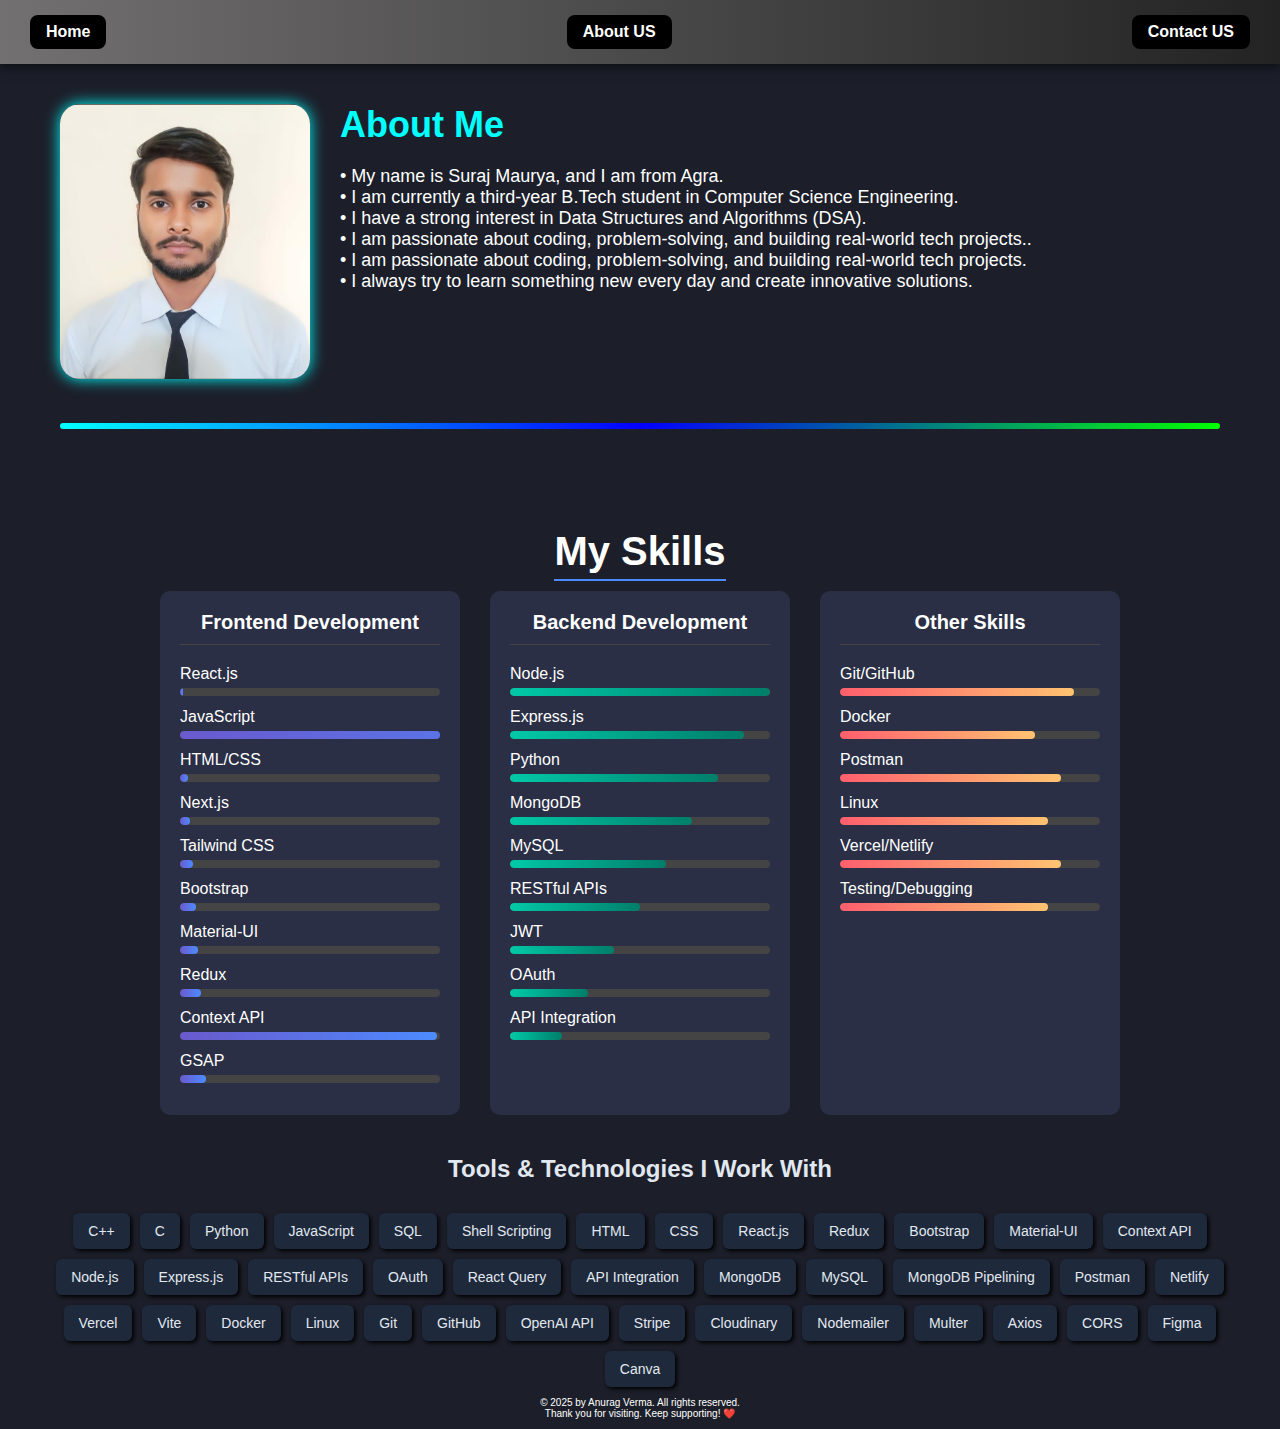
<file: index.html>
<!DOCTYPE html>
<html lang="en">
<head>
  <meta charset="UTF-8" />
  <meta name="viewport" content="width=device-width, initial-scale=1.0"/>
  <title>My Skills</title>
  <link rel="stylesheet" href="style.css" />
</head>
<body>

<header>   
 
  

  
    <a href="#">Home</a>
    <a href="#">About US</a>
    <a href="#">Contact US</a>
   

  </header>

<div>

      <section class="about-section">
    <div class="about-container">
      <div class="photo-box">
        <img  src="suraj.jpg"  alt="suraj Maurya" > </div>
      <div class="about-content">
        <h1>About Me</h1>
       
<p>• My name is Suraj Maurya, and I am from Agra.</p>
<p>• I am currently a third-year B.Tech student in Computer Science Engineering.</p>
<p>• I have a strong interest in Data Structures and Algorithms (DSA).</p>
<p>• I am passionate about coding, problem-solving, and building real-world tech projects..</p>
<p>• I am passionate about coding, problem-solving, and building real-world tech projects.</p>
<p>• I always try to learn something new every day and create innovative solutions.</p>



         
       
      </div>
    </div>




    <div class="skill-line"></div>

    <!-- <div class="skills-box">
      <span>HTML</span>
      <span>CSS</span>
      <span>C++</span>
      <span>Python</span>
      <span>PHP</span>
      <span>Linux</span>
      <span>Flutter</span>
      <span>Firebase</span>
      <span>AI</span>
      <span>Hacking</span>
      <span>Cybersecurity</span>
    </div> -->
  </section>











  <section class="skills-section">
    <h1>My Skills</h1>
    <!-- <p>I’ve developed expertise in various technologies through hands-on experience and continuous learning.<br>Here’s a breakdown of my technical skills and proficiency levels.</p> -->
    
    <div class="skills-container">
      <!-- Frontend -->
      <div class="skills-box">
        <h2>Frontend Development</h2>
        <div class="skill"><span>React.js</span><div class="bar" style="--p:1%"></div></div>
        <div class="skill"><span>JavaScript</span><div class="bar" style="--p:200%"></div></div>
        <div class="skill"><span>HTML/CSS</span><div class="bar" style="--p:3%"></div></div>
        <div class="skill"><span>Next.js</span><div class="bar" style="--p:4%"></div></div>
        <div class="skill"><span>Tailwind CSS</span><div class="bar" style="--p:5%"></div></div>
        <div class="skill"><span>Bootstrap</span><div class="bar" style="--p:6%"></div></div>
        <div class="skill"><span>Material-UI</span><div class="bar" style="--p:7%"></div></div>
        <div class="skill"><span>Redux</span><div class="bar" style="--p:8%"></div></div>
        <div class="skill"><span>Context API</span><div class="bar" style="--p:99%"></div></div>
        <div class="skill"><span>GSAP</span><div class="bar" style="--p:10%"></div></div>
      </div>

      <!-- Backend -->
      <div class="skills-box">
        <h2>Backend Development</h2>
        <div class="skill"><span>Node.js</span><div class="bar green" style="--p:100%"></div></div>
        <div class="skill"><span>Express.js</span><div class="bar green" style="--p:90%"></div></div>
        <div class="skill"><span>Python</span><div class="bar green" style="--p:80%"></div></div>
        <div class="skill"><span>MongoDB</span><div class="bar green" style="--p:70%"></div></div>
        <div class="skill"><span>MySQL</span><div class="bar green" style="--p:60%"></div></div>
        <div class="skill"><span>RESTful APIs</span><div class="bar green" style="--p:50%"></div></div>
        <div class="skill"><span>JWT</span><div class="bar green" style="--p:40%"></div></div>
        <div class="skill"><span>OAuth</span><div class="bar green" style="--p:30%"></div></div>
        <div class="skill"><span>API Integration</span><div class="bar green" style="--p:20%"></div></div>
      </div>

      <!-- Other Skills -->
      <div class="skills-box">
        <h2>Other Skills</h2>
        
        <div class="skill"><span>Git/GitHub</span><div class="bar red" style="--p:90%"></div></div>
        <div class="skill"><span>Docker</span><div class="bar red" style="--p:75%"></div></div>
        <div class="skill"><span>Postman</span><div class="bar red" style="--p:85%"></div></div>
        <div class="skill"><span>Linux</span><div class="bar red" style="--p:80%"></div></div>
        <div class="skill"><span>Vercel/Netlify</span><div class="bar red" style="--p:85%"></div></div>
        <div class="skill"><span>Testing/Debugging</span><div class="bar red" style="--p:80%"></div></div>
      </div>
    </div>
  </section>






  <div class="container">
    <h1>Tools & Technologies I Work With</h1>
    <div class="tags">
      <span>C++</span>
      <span>C</span>
      <span>Python</span>
      <span>JavaScript</span>
      <span>SQL</span>
      <span>Shell Scripting</span>
      <span>HTML</span>
      <span>CSS</span>
      <span>React.js</span>
      <span>Redux</span>
     
      
      <span>Bootstrap</span>
      <span>Material-UI</span>
      <span>Context API</span>
      <!-- <span>GSAP</span> -->
      <span>Node.js</span>
      <span>Express.js</span>
      <span>RESTful APIs</span>
      
      <span>OAuth</span>
      <span>React Query</span>
      <span>API Integration</span>
      <span>MongoDB</span>
      <span>MySQL</span>
      <span>MongoDB Pipelining</span>
      <span>Postman</span>
      <span>Netlify</span>
      <span>Vercel</span>
      <span>Vite</span>
      <span>Docker</span>
      <span>Linux</span>
      <span>Git</span>
      <span>GitHub</span>
      <span>OpenAI API</span>
      <span>Stripe</span>
      <span>Cloudinary</span>



      <span>Nodemailer</span>
      <span>Multer</span>
      <span>Axios</span>
      <span>CORS</span>
      <span>Figma</span>
      <span>Canva</span>
    </div>
  </div>


  <footer>
    
            <div class="footer-copy">
                <p>&copy; 2025 by Anurag Verma. All rights reserved.</p>
                <p>Thank you for visiting. Keep supporting! ❤️</p>
            </div>
  </footer>
</body>
</html>
</file>
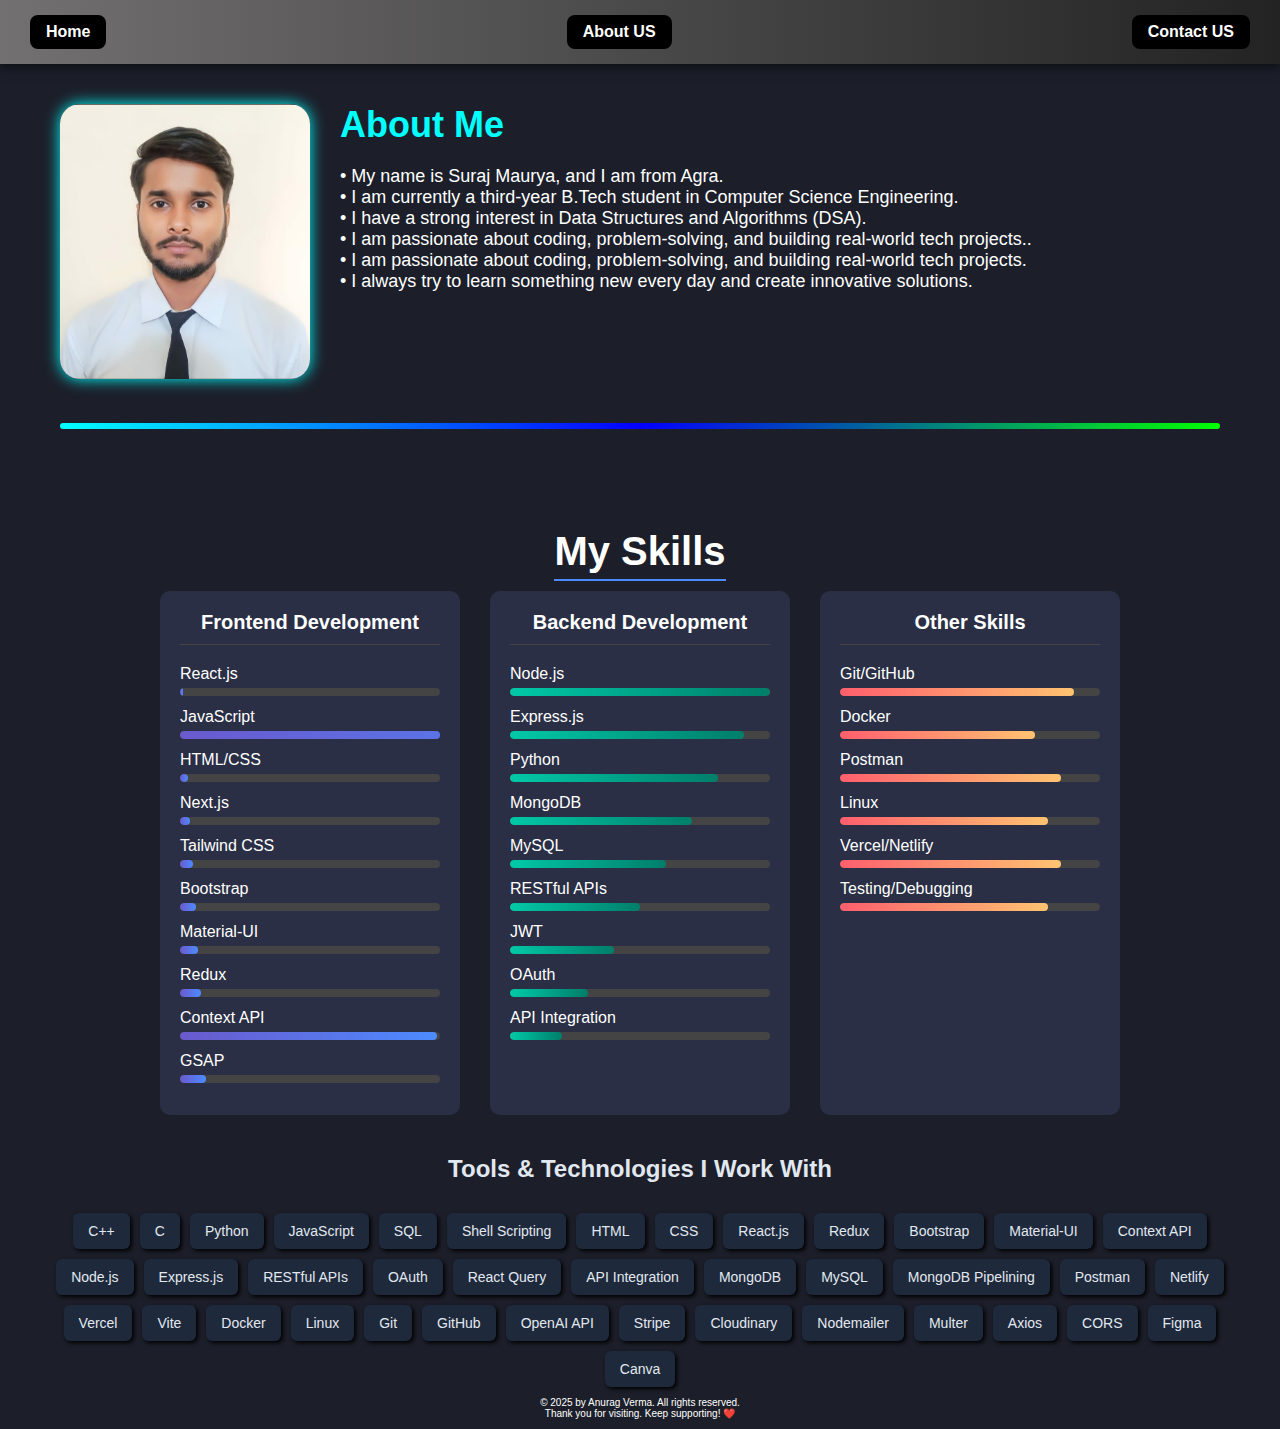
<file: web development/personal portfolio website/index.html>
<!DOCTYPE html>
<html lang="en">
<head>
  <meta charset="UTF-8" />
  <meta name="viewport" content="width=device-width, initial-scale=1.0"/>
  <title>My Skills</title>
  <link rel="stylesheet" href="style.css" />
</head>
<body>

<header>   
 
  

  
    <a href="#">Home</a>
    <a href="#">About US</a>
    <a href="#">Contact US</a>
   

  </header>

<div>

      <section class="about-section">
    <div class="about-container">
      <div class="photo-box">
        <img  src="suraj.jpg"  alt="suraj Maurya" > </div>
      <div class="about-content">
        <h1>About Me</h1>
       
<p>• My name is Suraj Maurya, and I am from Agra.</p>
<p>• I am currently a third-year B.Tech student in Computer Science Engineering.</p>
<p>• I have a strong interest in Data Structures and Algorithms (DSA).</p>
<p>• I am passionate about coding, problem-solving, and building real-world tech projects..</p>
<p>• I am passionate about coding, problem-solving, and building real-world tech projects.</p>
<p>• I always try to learn something new every day and create innovative solutions.</p>



         
       
      </div>
    </div>




    <div class="skill-line"></div>

    <!-- <div class="skills-box">
      <span>HTML</span>
      <span>CSS</span>
      <span>C++</span>
      <span>Python</span>
      <span>PHP</span>
      <span>Linux</span>
      <span>Flutter</span>
      <span>Firebase</span>
      <span>AI</span>
      <span>Hacking</span>
      <span>Cybersecurity</span>
    </div> -->
  </section>











  <section class="skills-section">
    <h1>My Skills</h1>
    <!-- <p>I’ve developed expertise in various technologies through hands-on experience and continuous learning.<br>Here’s a breakdown of my technical skills and proficiency levels.</p> -->
    
    <div class="skills-container">
      <!-- Frontend -->
      <div class="skills-box">
        <h2>Frontend Development</h2>
        <div class="skill"><span>React.js</span><div class="bar" style="--p:1%"></div></div>
        <div class="skill"><span>JavaScript</span><div class="bar" style="--p:200%"></div></div>
        <div class="skill"><span>HTML/CSS</span><div class="bar" style="--p:3%"></div></div>
        <div class="skill"><span>Next.js</span><div class="bar" style="--p:4%"></div></div>
        <div class="skill"><span>Tailwind CSS</span><div class="bar" style="--p:5%"></div></div>
        <div class="skill"><span>Bootstrap</span><div class="bar" style="--p:6%"></div></div>
        <div class="skill"><span>Material-UI</span><div class="bar" style="--p:7%"></div></div>
        <div class="skill"><span>Redux</span><div class="bar" style="--p:8%"></div></div>
        <div class="skill"><span>Context API</span><div class="bar" style="--p:99%"></div></div>
        <div class="skill"><span>GSAP</span><div class="bar" style="--p:10%"></div></div>
      </div>

      <!-- Backend -->
      <div class="skills-box">
        <h2>Backend Development</h2>
        <div class="skill"><span>Node.js</span><div class="bar green" style="--p:100%"></div></div>
        <div class="skill"><span>Express.js</span><div class="bar green" style="--p:90%"></div></div>
        <div class="skill"><span>Python</span><div class="bar green" style="--p:80%"></div></div>
        <div class="skill"><span>MongoDB</span><div class="bar green" style="--p:70%"></div></div>
        <div class="skill"><span>MySQL</span><div class="bar green" style="--p:60%"></div></div>
        <div class="skill"><span>RESTful APIs</span><div class="bar green" style="--p:50%"></div></div>
        <div class="skill"><span>JWT</span><div class="bar green" style="--p:40%"></div></div>
        <div class="skill"><span>OAuth</span><div class="bar green" style="--p:30%"></div></div>
        <div class="skill"><span>API Integration</span><div class="bar green" style="--p:20%"></div></div>
      </div>

      <!-- Other Skills -->
      <div class="skills-box">
        <h2>Other Skills</h2>
        
        <div class="skill"><span>Git/GitHub</span><div class="bar red" style="--p:90%"></div></div>
        <div class="skill"><span>Docker</span><div class="bar red" style="--p:75%"></div></div>
        <div class="skill"><span>Postman</span><div class="bar red" style="--p:85%"></div></div>
        <div class="skill"><span>Linux</span><div class="bar red" style="--p:80%"></div></div>
        <div class="skill"><span>Vercel/Netlify</span><div class="bar red" style="--p:85%"></div></div>
        <div class="skill"><span>Testing/Debugging</span><div class="bar red" style="--p:80%"></div></div>
      </div>
    </div>
  </section>






  <div class="container">
    <h1>Tools & Technologies I Work With</h1>
    <div class="tags">
      <span>C++</span>
      <span>C</span>
      <span>Python</span>
      <span>JavaScript</span>
      <span>SQL</span>
      <span>Shell Scripting</span>
      <span>HTML</span>
      <span>CSS</span>
      <span>React.js</span>
      <span>Redux</span>
     
      
      <span>Bootstrap</span>
      <span>Material-UI</span>
      <span>Context API</span>
      <!-- <span>GSAP</span> -->
      <span>Node.js</span>
      <span>Express.js</span>
      <span>RESTful APIs</span>
      
      <span>OAuth</span>
      <span>React Query</span>
      <span>API Integration</span>
      <span>MongoDB</span>
      <span>MySQL</span>
      <span>MongoDB Pipelining</span>
      <span>Postman</span>
      <span>Netlify</span>
      <span>Vercel</span>
      <span>Vite</span>
      <span>Docker</span>
      <span>Linux</span>
      <span>Git</span>
      <span>GitHub</span>
      <span>OpenAI API</span>
      <span>Stripe</span>
      <span>Cloudinary</span>



      <span>Nodemailer</span>
      <span>Multer</span>
      <span>Axios</span>
      <span>CORS</span>
      <span>Figma</span>
      <span>Canva</span>
    </div>
  </div>


  <footer>
    
            <div class="footer-copy">
                <p>&copy; 2025 by Anurag Verma. All rights reserved.</p>
                <p>Thank you for visiting. Keep supporting! ❤️</p>
            </div>
  </footer>
</body>
</html>
</file>
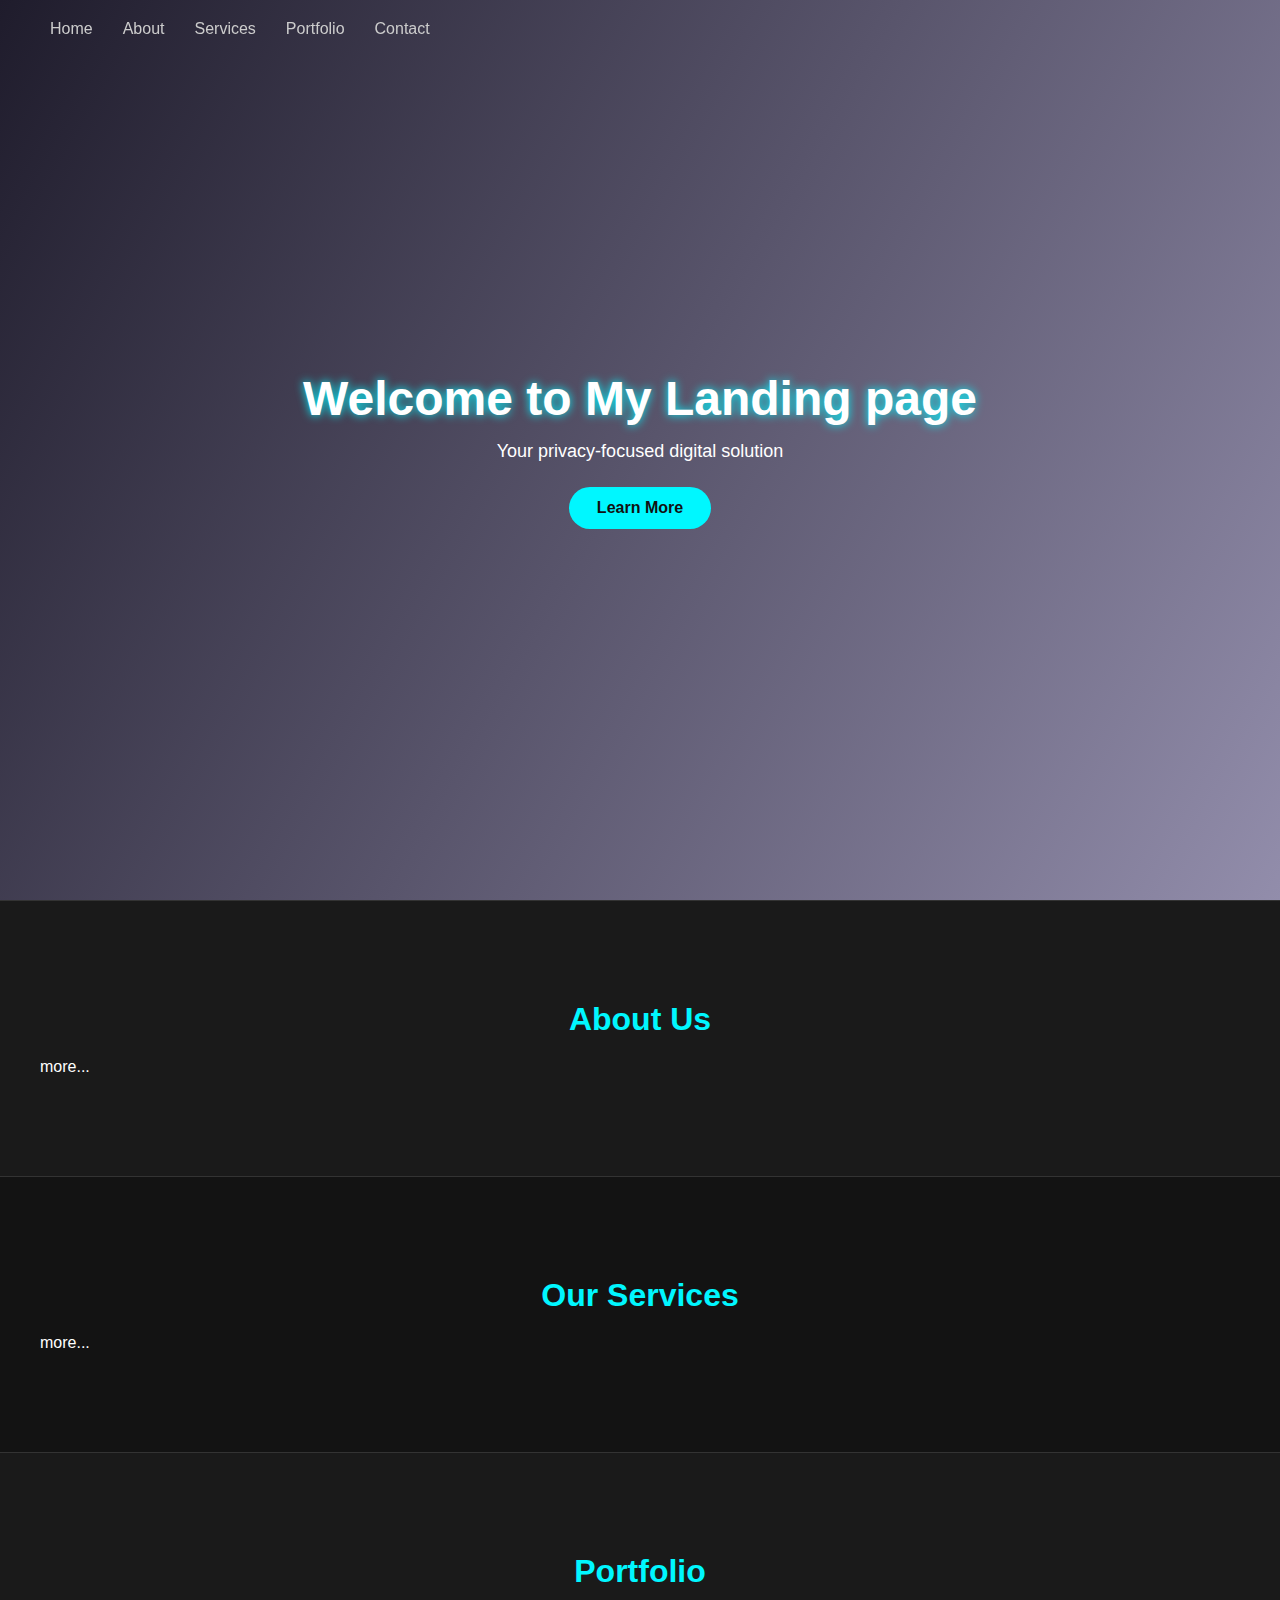
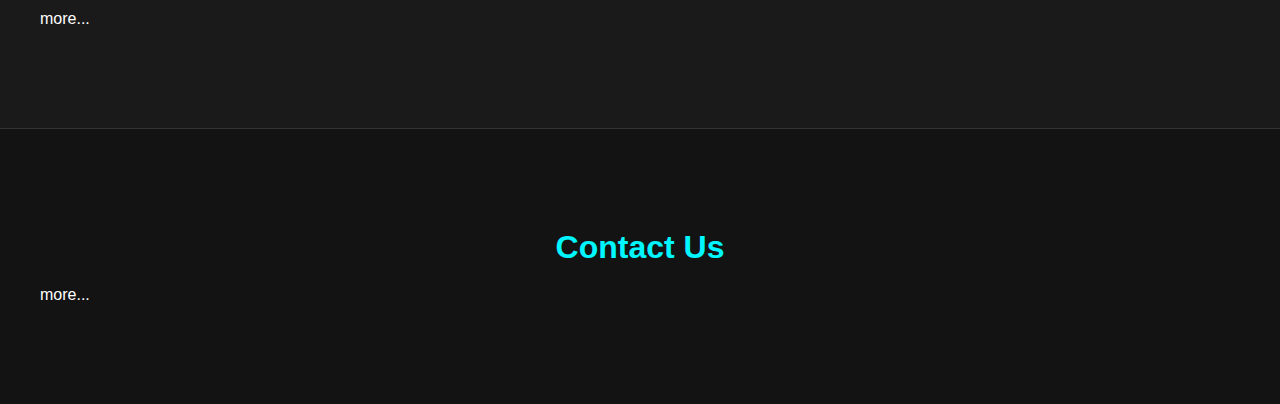
<file: web development/responsive landing page/index.html>
<!DOCTYPE html>
<html lang="en">
<head>
  <meta charset="UTF-8" />
  <meta name="viewport" content="width=device-width, initial-scale=1.0"/>
  <title>Interactive Landing Page</title>
  <link rel="stylesheet" href="style.css" />
</head>
<body>

  <!-- Navigation Menu -->
  <header id="navbar">
   

    <nav>
      <ul>
        <li><a href="#">Home</a></li>
        <li><a href="#">About</a></li>
        <li><a href="#">Services</a></li>
        <li><a href="#">Portfolio</a></li>
        <li><a href="#">Contact</a></li>
      </ul>
    </nav>
  </header>

  <!-- Hero Section -->
  <section class="hero">
    <div class="hero-content">
      <h1>Welcome to My Landing page </h1>
      <p>Your privacy-focused digital solution</p>
      <a href="#" class="btn">Learn More</a>
    </div>
  </section>

  <!-- Dummy Sections -->
  <section class="section" id="about"><h2>About Us</h2><p>more...</p></section>
  <section class="section" id="services"><h2>Our Services</h2><p>more...</p></section>
  <section class="section" id="portfolio"><h2>Portfolio</h2><p>more...</p></section>
  <section class="section" id="contact"><h2>Contact Us</h2><p>more...</p></section>

  <script src="script.js"></script>
</body>
</html>
</file>
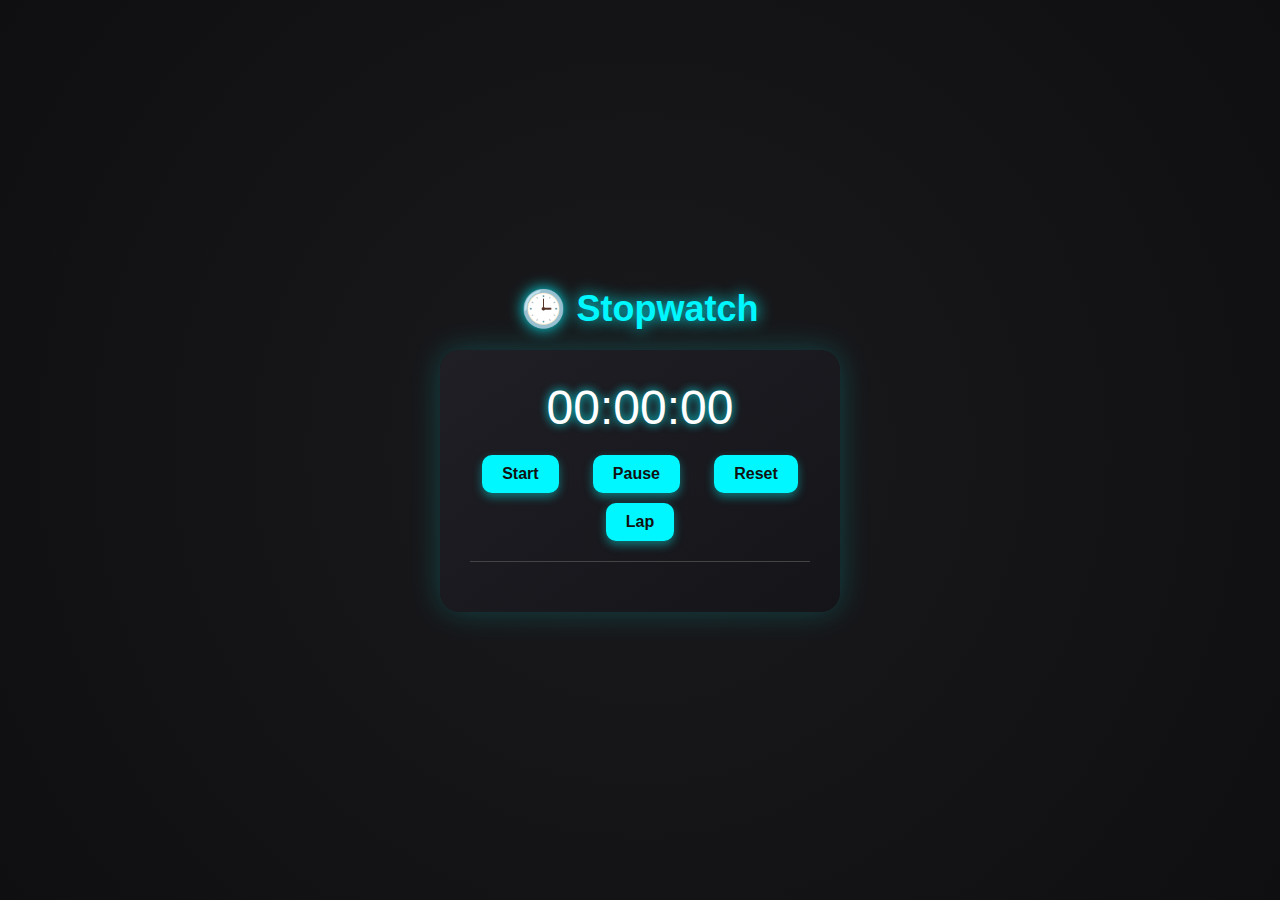
<file: web development/stopwatch web application/index.html>
<!DOCTYPE html>
<html lang="en">
<head>
  <meta charset="UTF-8" />
  <meta name="viewport" content="width=device-width, initial-scale=1.0"/>
  <title>3D Neon Stopwatch</title>
  <link rel="stylesheet" href="style.css" />
</head>
<body>

  <div class="container">
    <h1>🕒 Stopwatch</h1>
    <div class="stopwatch">
      <div class="time" id="display">00:00:00</div>
      <div class="controls">
        <button id="startBtn">Start</button>
        <button id="pauseBtn">Pause</button>
        <button id="resetBtn">Reset</button>
        <button id="lapBtn">Lap</button>
      </div>
      <ul class="laps" id="lapsList"></ul>
    </div>
  </div>

  <script src="script.js"></script>
</body>
</html>
</file>
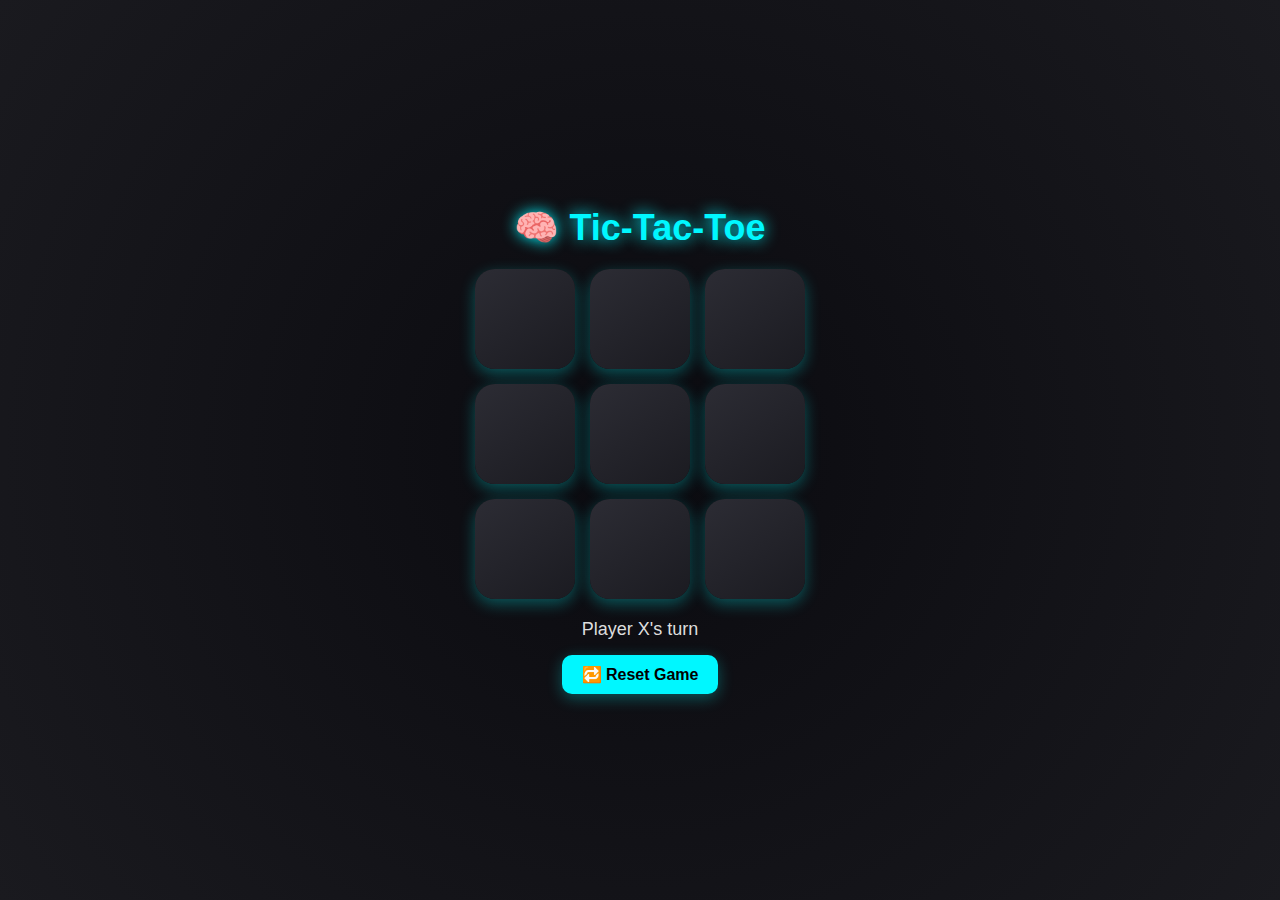
<file: web development/tic tac toe web application/index.html>
<!DOCTYPE html>
<html lang="en">
<head>
  <meta charset="UTF-8" />
  <meta name="viewport" content="width=device-width, initial-scale=1.0"/>
  <title>3D Tic-Tac-Toe</title>
  <link rel="stylesheet" href="style.css" />
</head>
<body>

  <div class="game-container">
    <h1>🧠 Tic-Tac-Toe</h1>
    <div class="board" id="board">
      <!-- 9 Cells -->
      <div class="cell" data-index="0"></div>
      <div class="cell" data-index="1"></div>
      <div class="cell" data-index="2"></div>
      <div class="cell" data-index="3"></div>
      <div class="cell" data-index="4"></div>
      <div class="cell" data-index="5"></div>
      <div class="cell" data-index="6"></div>
      <div class="cell" data-index="7"></div>
      <div class="cell" data-index="8"></div>
    </div>
    <p id="status">Player X's turn</p>
    <button id="resetBtn">🔁 Reset Game</button>
  </div>

  <script src="script.js"></script>
</body>
</html>
</file>
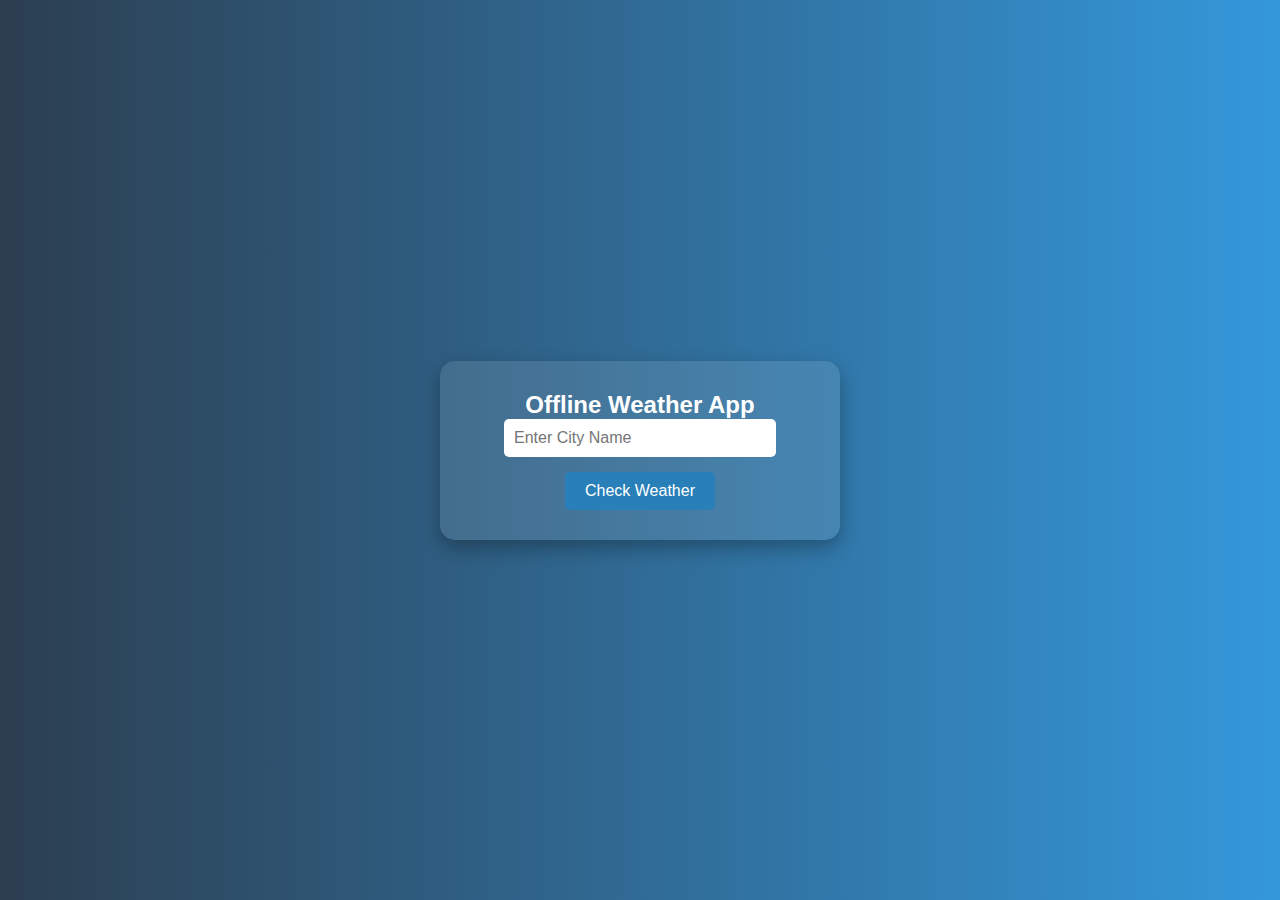
<file: web development/weather app/index.html>
<!DOCTYPE html>
<html lang="en">
<head>
  <meta charset="UTF-8" />
  <meta name="viewport" content="width=device-width, initial-scale=1.0"/>
  <title>Offline Weather App</title>
  <style>
    * {
      margin: 0;
      padding: 0;
      font-family: Arial, sans-serif;
      box-sizing: border-box;
    }
    body {
      background: linear-gradient(to right, #2c3e50, #3498db);
      color: #fff;
      display: flex;
      justify-content: center;
      align-items: center;
      height: 100vh;
      flex-direction: column;
    }
    .container {
      background: rgba(255, 255, 255, 0.1);
      padding: 30px;
      border-radius: 15px;
      box-shadow: 0 8px 20px rgba(0, 0, 0, 0.3);
      text-align: center;
      width: 90%;
      max-width: 400px;
    }
    input {
      padding: 10px;
      width: 80%;
      border: none;
      border-radius: 5px;
      margin-bottom: 15px;
      font-size: 16px;
    }
    button {
      padding: 10px 20px;
      border: none;
      border-radius: 5px;
      background-color: #2980b9;
      color: white;
      font-size: 16px;
      cursor: pointer;
    }
    .result {
      margin-top: 20px;
    }
    .temp {
      font-size: 36px;
      font-weight: bold;
    }
    .condition {
      font-size: 24px;
      margin-top: 10px;
    }
  </style>
</head>
<body>

  <div class="container">
    <h2>Offline Weather App</h2>
    <input type="text" id="cityInput" placeholder="Enter City Name">
    <button onclick="getWeather()">Check Weather</button>

    <div class="result" id="weatherResult" style="display:none;">
      <div class="temp" id="temp"></div>
      <div class="condition" id="condition"></div>
    </div>
  </div>

  <script>
    const weatherConditions = ["Sunny ☀️", "Cloudy ☁️", "Rainy 🌧️", "Stormy ⛈️", "Windy 💨", "Foggy 🌫️"];

    function getWeather() {
      const city = document.getElementById("cityInput").value.trim();
      if (city === "") {
        alert("Please enter a city name.");
        return;
      }

      // Generate fake weather data
      const temp = Math.floor(Math.random() * 35) + 5; // between 5°C to 40°C
      const condition = weatherConditions[Math.floor(Math.random() * weatherConditions.length)];

      // Display
      document.getElementById("temp").textContent = `${temp}°C in ${city}`;
      document.getElementById("condition").textContent = condition;
      document.getElementById("weatherResult").style.display = "block";
    }
  </script>

</body>
</html>
</file>
<file: style.css>
* {
  box-sizing: border-box;
  margin: 0;
  padding: 0;
}

body {
  font-family: 'Segoe UI', sans-serif;
  background-color: #1c1f2a;
  color: #fff;
}



 header {
      display: flex;
      justify-content: space-between;
      align-items: center;
      padding: 15px 30px;
      background: linear-gradient(90deg, #727070, #232323);
      box-shadow: 0 4px 10px rgba(0,0,0,0.5);
    }

    header h1 {
      font-size: 24px;
      color: #00f0ff;
      letter-spacing: 1px;
    }

    header a {
      background: #000000;
      color: rgb(255, 255, 255);
      padding: 8px 16px;
      border-radius: 8px;
      text-decoration: none;
      font-weight: bold;
      transition: 0.3s;
    }

    header a:hover {
      background: #00d0d0;
    }


 


.skills-section {
  text-align: center;
  padding: 40px 20px;
}

.skills-section h1 {
  font-size: 2.5rem;
  color: #ffffff;
  margin-bottom: 10px;
  border-bottom: 2px solid #4c8bff;
  display: inline-block;
  padding-bottom: 5px;
}

.skills-section p {
  color: #ccc;
  max-width: 800px;
  margin: 0 auto 40px;
  font-size: 16px;
  line-height: 1.6;
}

.skills-container {
  display: flex;
  flex-wrap: wrap;
  justify-content: center;
  gap: 30px;
}

.skills-box {
  background-color: #2a2f45;
  padding: 20px;
  border-radius: 10px;
  flex: 1 1 300px;
  max-width: 300px;
}

.skills-box h2 {
  color: #ffffff;
  margin-bottom: 20px;
  font-size: 20px;
  border-bottom: 1px solid #444;
  padding-bottom: 10px;
}

.skill {
  margin-bottom: 12px;
  text-align: left;
}

.skill span {
  display: inline-block;
  margin-bottom: 5px;
  font-weight: 500;
}

.bar {
  height: 8px;
  background-color: #444;
  border-radius: 4px;
  position: relative;
  overflow: hidden;
}

.bar::after {
  content: '';
  position: absolute;
  top: 0;
  left: 0;
  height: 100%;
  width: var(--p);
  background: linear-gradient(90deg, #6a5acd, #4c8bff);
  border-radius: 4px;
}

.bar.green::after {
  background: linear-gradient(90deg, #00c9a7, #007e6a);
}

.bar.red::after {
  background: linear-gradient(90deg, #ff5f6d, #ffc371);
}

@media (max-width: 960px) {
  .skills-box {
    max-width: 90%;
    flex: 1 1 100%;
  }
}


.photo-box:hover {
    border-radius: 50px;
     background: #0ecc00;
    transform: scale(1.1);
    box-shadow: 0 0 25px rgb(255, 238, 0);
}
























.container {
  max-width: 1200px;
  margin: auto;
  text-align: center;
}

h1 {
  margin-bottom: 30px;
  font-size: 24px;
  color: #e2e8f0;
}

.tags {
  display: flex;
  flex-wrap: wrap;
  justify-content: center;
  gap: 10px;
}

.tags span {
  background-color: #1e293b;
  color: #e2e8f0;
  padding: 10px 15px;
  border-radius: 6px;
  font-size: 14px;
  box-shadow: 2px 2px 4px #000;
  transition: 0.2s;
}

.tags span:hover {
  background-color: #334155;
  transform: scale(1.05);
}

@media (max-width: 600px) {
  .tags span {
    font-size: 13px;
    padding: 8px 12px;
  }

  h1 {
    font-size: 20px;
  }
}
  




.about-section {
  padding: 40px 20px;
  max-width: 1200px;
  margin: auto;
}

.about-container {
  display: flex;
  flex-wrap: wrap;
  gap: 30px;
  align-items: flex-start;
}

.photo-box img {
  width: 250px;
  height: auto;
  border-radius: 20px;
  box-shadow: 0 0 15px #0ff;
}

.about-content {
  flex: 1;
  min-width: 300px;
}

.about-content h1 {
  font-size: 36px;
  margin-bottom: 20px;
  color: #00ffff;
}

.about-content p {
  font-size: 18px;
  text-align: justify;
}

.skill-line {
  height: 6px;
  background: linear-gradient(90deg, #0ff, #00f, #0f0);
  margin: 40px 0 20px;
  border-radius: 10px;
}
.skill-line:hover {
     border-radius: 50px;
     background: red;
    transform: scale(1.1);
    /* box-shadow: red; */
}

/* .skills-box {
  display: flex;
  flex-wrap: wrap;
  gap: 15px;
  justify-content: center;
} */

/* .skills-box span {
  padding: 10px 20px;
  background-color: #222;
  border: 1px solid #0ff;
  border-radius: 8px;
  font-size: 16px;
  color: #0ff;
  transition: 0.3s ease;
}

.skills-box span:hover {
  background-color: #0ff;
  color: #000;
  cursor: pointer;
}  */

/* Responsive */
 @media (max-width: 768px) {
  .about-container {
    flex-direction: column;
    align-items: center;
  }

  .about-content h1 {
    text-align: center;
  }

  .about-content p {
    text-align: left;
  }
} 

.footer-copy {
  text-align: center;
  /* background-color: #00cccc; */
  font-size: 10px;
  margin-top: 10px;
  margin-bottom: 10px;

 
}
.footer-copy:hover {
  margin-top: 1.5%;
  border-radius: 50px;
  background: #444;
    transform: scale(1);
    box-shadow: 0 0 25px rgb(0, 255, 255);
}
</file>
<file: web development/personal portfolio website/style.css>
* {
  box-sizing: border-box;
  margin: 0;
  padding: 0;
}

body {
  font-family: 'Segoe UI', sans-serif;
  background-color: #1c1f2a;
  color: #fff;
}



 header {
      display: flex;
      justify-content: space-between;
      align-items: center;
      padding: 15px 30px;
      background: linear-gradient(90deg, #727070, #232323);
      box-shadow: 0 4px 10px rgba(0,0,0,0.5);
    }

    header h1 {
      font-size: 24px;
      color: #00f0ff;
      letter-spacing: 1px;
    }

    header a {
      background: #000000;
      color: rgb(255, 255, 255);
      padding: 8px 16px;
      border-radius: 8px;
      text-decoration: none;
      font-weight: bold;
      transition: 0.3s;
    }

    header a:hover {
      background: #00d0d0;
    }


 


.skills-section {
  text-align: center;
  padding: 40px 20px;
}

.skills-section h1 {
  font-size: 2.5rem;
  color: #ffffff;
  margin-bottom: 10px;
  border-bottom: 2px solid #4c8bff;
  display: inline-block;
  padding-bottom: 5px;
}

.skills-section p {
  color: #ccc;
  max-width: 800px;
  margin: 0 auto 40px;
  font-size: 16px;
  line-height: 1.6;
}

.skills-container {
  display: flex;
  flex-wrap: wrap;
  justify-content: center;
  gap: 30px;
}

.skills-box {
  background-color: #2a2f45;
  padding: 20px;
  border-radius: 10px;
  flex: 1 1 300px;
  max-width: 300px;
}

.skills-box h2 {
  color: #ffffff;
  margin-bottom: 20px;
  font-size: 20px;
  border-bottom: 1px solid #444;
  padding-bottom: 10px;
}

.skill {
  margin-bottom: 12px;
  text-align: left;
}

.skill span {
  display: inline-block;
  margin-bottom: 5px;
  font-weight: 500;
}

.bar {
  height: 8px;
  background-color: #444;
  border-radius: 4px;
  position: relative;
  overflow: hidden;
}

.bar::after {
  content: '';
  position: absolute;
  top: 0;
  left: 0;
  height: 100%;
  width: var(--p);
  background: linear-gradient(90deg, #6a5acd, #4c8bff);
  border-radius: 4px;
}

.bar.green::after {
  background: linear-gradient(90deg, #00c9a7, #007e6a);
}

.bar.red::after {
  background: linear-gradient(90deg, #ff5f6d, #ffc371);
}

@media (max-width: 960px) {
  .skills-box {
    max-width: 90%;
    flex: 1 1 100%;
  }
}


.photo-box:hover {
    border-radius: 50px;
     background: #0ecc00;
    transform: scale(1.1);
    box-shadow: 0 0 25px rgb(255, 238, 0);
}
























.container {
  max-width: 1200px;
  margin: auto;
  text-align: center;
}

h1 {
  margin-bottom: 30px;
  font-size: 24px;
  color: #e2e8f0;
}

.tags {
  display: flex;
  flex-wrap: wrap;
  justify-content: center;
  gap: 10px;
}

.tags span {
  background-color: #1e293b;
  color: #e2e8f0;
  padding: 10px 15px;
  border-radius: 6px;
  font-size: 14px;
  box-shadow: 2px 2px 4px #000;
  transition: 0.2s;
}

.tags span:hover {
  background-color: #334155;
  transform: scale(1.05);
}

@media (max-width: 600px) {
  .tags span {
    font-size: 13px;
    padding: 8px 12px;
  }

  h1 {
    font-size: 20px;
  }
}
  




.about-section {
  padding: 40px 20px;
  max-width: 1200px;
  margin: auto;
}

.about-container {
  display: flex;
  flex-wrap: wrap;
  gap: 30px;
  align-items: flex-start;
}

.photo-box img {
  width: 250px;
  height: auto;
  border-radius: 20px;
  box-shadow: 0 0 15px #0ff;
}

.about-content {
  flex: 1;
  min-width: 300px;
}

.about-content h1 {
  font-size: 36px;
  margin-bottom: 20px;
  color: #00ffff;
}

.about-content p {
  font-size: 18px;
  text-align: justify;
}

.skill-line {
  height: 6px;
  background: linear-gradient(90deg, #0ff, #00f, #0f0);
  margin: 40px 0 20px;
  border-radius: 10px;
}
.skill-line:hover {
     border-radius: 50px;
     background: red;
    transform: scale(1.1);
    /* box-shadow: red; */
}

/* .skills-box {
  display: flex;
  flex-wrap: wrap;
  gap: 15px;
  justify-content: center;
} */

/* .skills-box span {
  padding: 10px 20px;
  background-color: #222;
  border: 1px solid #0ff;
  border-radius: 8px;
  font-size: 16px;
  color: #0ff;
  transition: 0.3s ease;
}

.skills-box span:hover {
  background-color: #0ff;
  color: #000;
  cursor: pointer;
}  */

/* Responsive */
 @media (max-width: 768px) {
  .about-container {
    flex-direction: column;
    align-items: center;
  }

  .about-content h1 {
    text-align: center;
  }

  .about-content p {
    text-align: left;
  }
} 

.footer-copy {
  text-align: center;
  /* background-color: #00cccc; */
  font-size: 10px;
  margin-top: 10px;
  margin-bottom: 10px;

 
}
.footer-copy:hover {
  margin-top: 1.5%;
  border-radius: 50px;
  background: #444;
    transform: scale(1);
    box-shadow: 0 0 25px rgb(0, 255, 255);
}
</file>
<file: web development/responsive landing page/style.css>
* {
  margin: 0;
  padding: 0;
  box-sizing: border-box;
}

body, html {
  font-family: 'Segoe UI', sans-serif;
  scroll-behavior: smooth;
  background: #0e0f11;
  color: #fff;
}


/* Navbar */
#navbar {
  position: fixed;
  width: 100%;
  top: 0;
  background: transparent;
  padding: 20px 50px;
  display: flex;
  justify-content: space-between;
  align-items: center;
  transition: background 0.3s ease, box-shadow 0.3s ease;
  z-index: 999;
}

#navbar.scrolled {
  background: #111827;
  box-shadow: 0 2px 10px rgba(0,0,0,0.6);
}

.logo {
  font-size: 28px;
  font-weight: bold;
  color: #00f7ff;
  text-shadow: 0 0 5px #00f7ff;
}

nav ul {
  display: flex;
  list-style: none;
  gap: 30px;
}

nav ul li a {
  color: #ccc;
  text-decoration: none;
  font-size: 16px;
  transition: color 0.3s ease, transform 0.3s ease;
}

nav ul li a:hover {
  color: #00f7ff;
  transform: scale(1.1);
  text-shadow: 0 0 8px #00f7ff;
}

/* Hero Section */
.hero {
  height: 100vh;
  background: linear-gradient(120deg, #1f1c2c, #928dab);
  display: flex;
  align-items: center;
  justify-content: center;
  padding: 80px 20px;
  text-align: center;
}

.hero-content h1 {
  font-size: 48px;
  margin-bottom: 15px;
  color: #ffffff;
  text-shadow: 0 0 10px #00f7ff;
}

.hero-content p {
  font-size: 18px;
  margin-bottom: 25px;
}

.btn {
  display: inline-block;
  padding: 12px 28px;
  background: #00f7ff;
  color: #111;
  font-weight: bold;
  border-radius: 30px;
  text-decoration: none;
  transition: background 0.3s ease, transform 0.3s ease;
}

.btn:hover {
  background: #00d9ff;
  transform: translateY(-2px);
}

/* Sections */
.section {
  padding: 100px 40px;
  background: #1a1a1a;
  border-top: 1px solid #333;
}

.section:nth-child(even) {
  background: #131313;
}

.section h2 {
  font-size: 32px;
  margin-bottom: 20px;
  color: #00f7ff;
  text-align: center;
}

/* Responsive */
@media (max-width: 768px) {
  nav ul {
    flex-direction: column;
    background: #111;
    position: absolute;
    top: 80px;
    left: 0;
    width: 100%;
    display: none;
  }

  nav ul.show {
    display: flex;
  }

  nav ul li {
    text-align: center;
    padding: 15px 0;
  }

  #navbar {
    padding: 15px 25px;
  }
}
</file>
<file: web development/stopwatch web application/style.css>
* {
  margin: 0;
  padding: 0;
  box-sizing: border-box;
}

body {
  font-family: 'Segoe UI', sans-serif;
  background: radial-gradient(circle at center, #1a1a1d, #0f0f11);
  color: #fff;
  height: 100vh;
  display: flex;
  align-items: center;
  justify-content: center;
}

.container {
  text-align: center;
}

h1 {
  font-size: 36px;
  color: #00f7ff;
  text-shadow: 0 0 15px #00f7ff;
  margin-bottom: 20px;
}

.stopwatch {
  background: linear-gradient(145deg, #1f1f25, #141419);
  padding: 30px;
  border-radius: 20px;
  box-shadow: 0 0 30px rgba(0, 255, 255, 0.2);
  max-width: 400px;
  margin: auto;
}

.time {
  font-size: 48px;
  margin-bottom: 20px;
  text-shadow: 0 0 10px #00f7ff;
}

.controls {
  display: flex;
  justify-content: space-around;
  margin-bottom: 20px;
  flex-wrap: wrap;
  gap: 10px;
}

button {
  padding: 10px 20px;
  border: none;
  background: #00f7ff;
  color: #111;
  font-size: 16px;
  font-weight: bold;
  border-radius: 10px;
  cursor: pointer;
  box-shadow: 0 4px 10px rgba(0, 255, 255, 0.4);
  transition: transform 0.2s ease;
}

button:hover {
  transform: scale(1.05);
  background: #00e6e6;
}

.laps {
  max-height: 200px;
  overflow-y: auto;
  list-style: none;
  padding: 10px;
  border-top: 1px solid #444;
}

.laps li {
  padding: 5px;
  font-size: 14px;
  color: #ccc;
  border-bottom: 1px solid #333;
}

@media (max-width: 500px) {
  .stopwatch {
    width: 90%;
  }

  .controls {
    flex-direction: column;
  }
}
</file>
<file: web development/tic tac toe web application/style.css>
* {
  margin: 0;
  padding: 0;
  box-sizing: border-box;
}

body {
  font-family: 'Segoe UI', sans-serif;
  background: radial-gradient(circle at center, #0a0a0f, #1a1a1f);
  color: #fff;
  height: 100vh;
  display: flex;
  align-items: center;
  justify-content: center;
}

.game-container {
  text-align: center;
}

h1 {
  font-size: 36px;
  margin-bottom: 20px;
  color: #00f7ff;
  text-shadow: 0 0 15px #00f7ff;
}

.board {
  display: grid;
  grid-template-columns: repeat(3, 100px);
  gap: 15px;
  justify-content: center;
  margin: 20px auto;
}

.cell {
  width: 100px;
  height: 100px;
  background: linear-gradient(145deg, #2c2c34, #1b1b21);
  border-radius: 20px;
  box-shadow: 0 5px 15px rgba(0, 255, 255, 0.3);
  display: flex;
  align-items: center;
  justify-content: center;
  font-size: 36px;
  font-weight: bold;
  cursor: pointer;
  color: #fff;
  transition: transform 0.2s ease, box-shadow 0.3s ease;
}

.cell:hover {
  transform: scale(1.05);
  box-shadow: 0 0 25px #00ffe1;
}

.cell.X {
  color: #ff3c98;
  text-shadow: 0 0 10px #ff3c98;
}

.cell.O {
  color: #6bfaff;
  text-shadow: 0 0 10px #6bfaff;
}

#status {
  font-size: 18px;
  margin: 15px 0;
  color: #ddd;
}

#resetBtn {
  padding: 10px 20px;
  background: #00f7ff;
  border: none;
  border-radius: 10px;
  font-weight: bold;
  color: #000;
  font-size: 16px;
  cursor: pointer;
  box-shadow: 0 4px 15px rgba(0,255,255,0.3);
  transition: background 0.3s ease;
}

#resetBtn:hover {
  background: #00e1e1;
}
</file>
